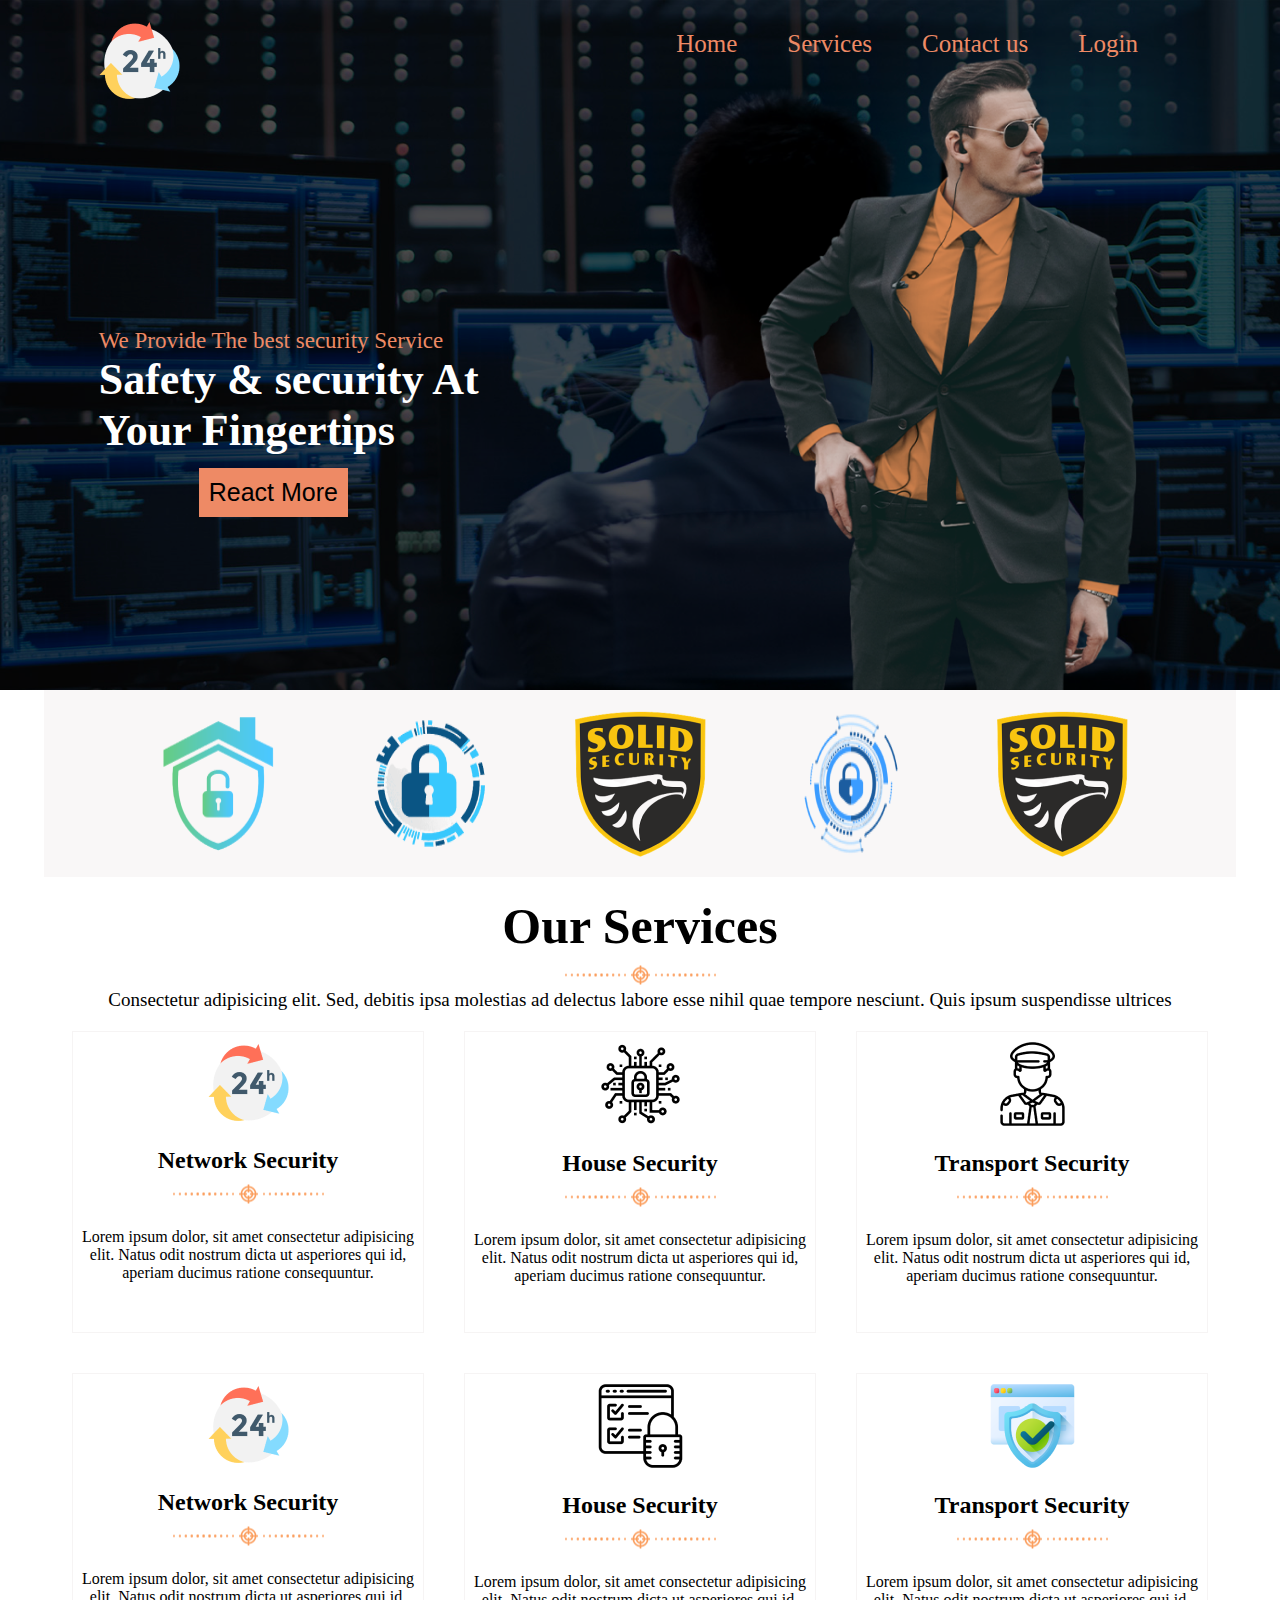
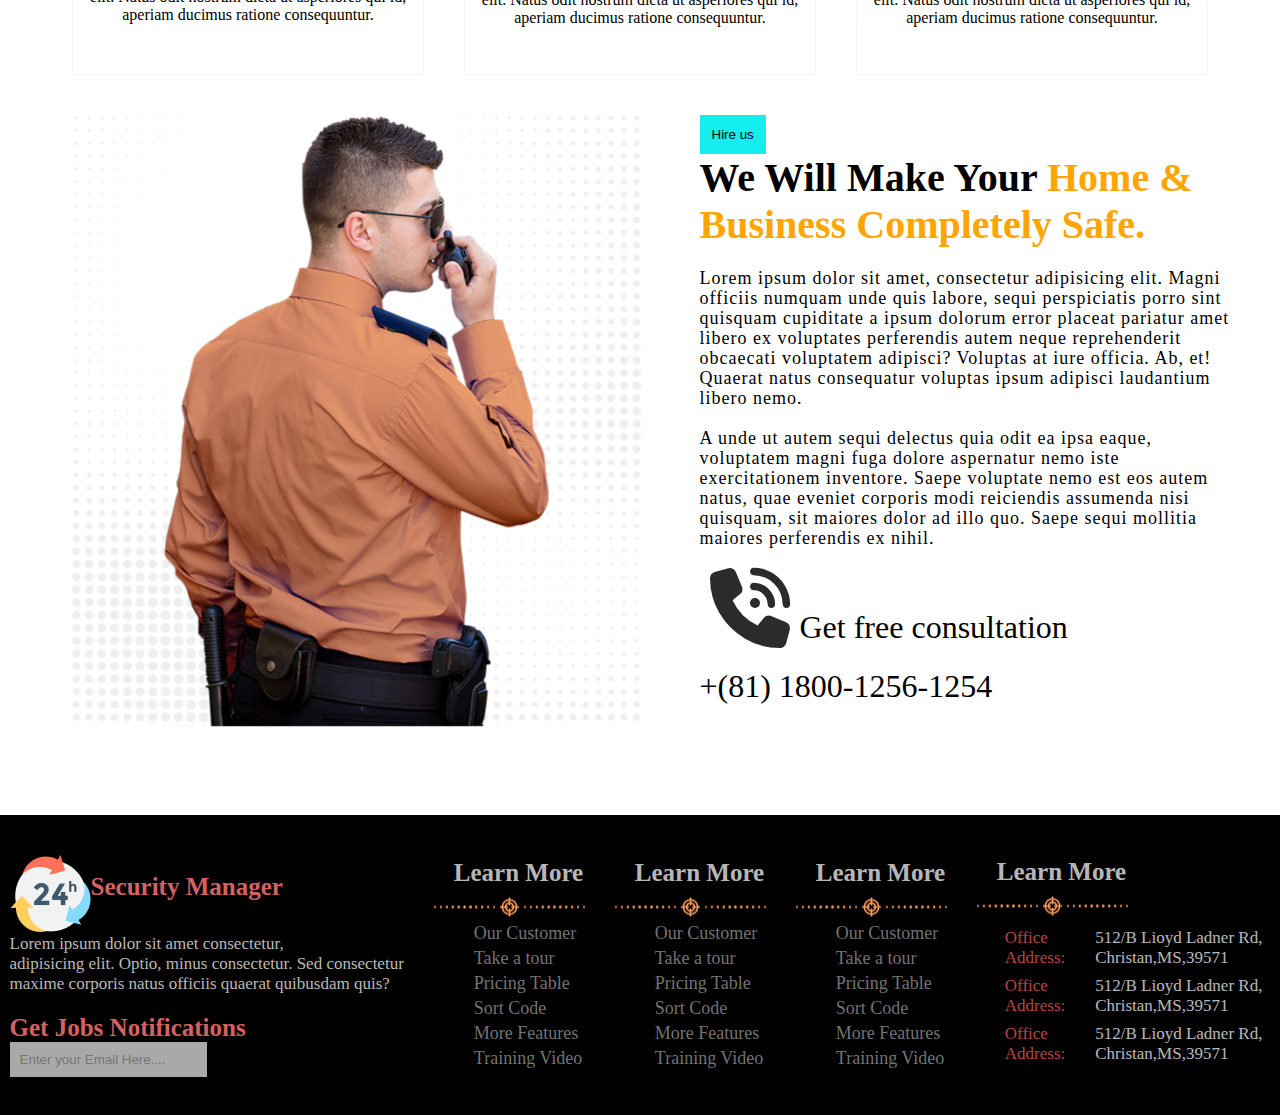
<file: Practice Day 2.5/Practice day/index.html>
<!DOCTYPE html>
<html lang="en">
<head>
    <meta charset="UTF-8">
    <meta name="viewport" content="width=device-width, initial-scale=1.0">
    <link rel="stylesheet" href="https://cdnjs.cloudflare.com/ajax/libs/font-awesome/6.4.2/css/all.min.css">
    <link rel = "stylesheet", href = "practice.css">
    <title>Practice project</title>
</head>
<header>
    <nav>
        <div class="side-div">
            <img class = "icon" src = "images/icon in nav.png", alt = "icon">
            <p class = "para-in-nav">We Provide The best security Service</p>
            <h1 class = "head-in-nav">Safety & security At <br> Your Fingertips</h1>
            <button class = "div-button">React More</button>
        </div>

     <div class="menu-container">
        <ul class="menu-class">
            <li>Home</li>
            <li>Services</li>
            <li>Contact us</li>
            <li>Login</li>
        </ul>
        <img class="nav-image" src="images/image in nav.png" alt="nav image">
    </div>
    </nav>
</header>
<body>
    <section class = "mid">
        <img class = "mid1" src = "images/mid-logo1.png", alt = "logo">
        <img class = "mid2" src = "images/mid-logo2.png", alt = "logo">
        <img class = "mid3" src = "images/mid-logo3.png", alt = "logo">
        <img class = "mid4" src = "images/mid-logo4.png". alt = "logo">
        <img class = "mid4" src = "images/mid-logo5.png". alt = "logo">
    </section>
    
    <div class="header-part">
        <h1 class = "header">Our Services</h1>
        <img class = "div-img" src = "images/mid-mid.png", alt = "icon">
        <p class = "para">Consectetur adipisicing elit. Sed, debitis ipsa molestias ad delectus labore esse nihil quae tempore nesciunt.
            Quis ipsum suspendisse ultrices
        </p>
    </div>


    <section class = "mid-mid">
        <div class = "first-div">
            <img class = "img-part" src = "images/icon in nav.png", alt = "image">
            <h2 class = "header-in-div">Network Security</h2>
            <img  class = "img-part" src ="images/mid-mid.png", alt = "image">
            <p class = "header-in-div">
                Lorem ipsum dolor, sit amet consectetur adipisicing elit. Natus odit nostrum dicta ut asperiores qui id, aperiam ducimus ratione consequuntur.
            </p>
        </div>
        <div class = "second-div first-div">
            <img class = "img-part" src = "images/house security.png", alt = "image">
            <h2 class = "header-in-div">House Security</h2>
            <img  class = "img-part" src ="images/mid-mid.png", alt = "image">
            <p class = "header-in-div">
                Lorem ipsum dolor, sit amet consectetur adipisicing elit. Natus odit nostrum dicta ut asperiores qui id, aperiam ducimus ratione consequuntur.
            </p>
        </div>
        <div class = "third-div first-div">
            <img class = "img-part" src = "images/transport security.png", alt = "image">
            <h2 class = "header-in-div">Transport Security</h2>
            <img  class = "img-part" src ="images/mid-mid.png", alt = "image">
            <p class = "header-in-div">
                Lorem ipsum dolor, sit amet consectetur adipisicing elit. Natus odit nostrum dicta ut asperiores qui id, aperiam ducimus ratione consequuntur.
            </p>
        </div>
        </section>
        <section class = "mid-mid">
            <div class = "first-div">
                <img class = "img-part" src = "images/icon in nav.png", alt = "image">
                <h2 class = "header-in-div">Network Security</h2>
                <img  class = "img-part" src ="images/mid-mid.png", alt = "image">
                <p class = "header-in-div">
                    Lorem ipsum dolor, sit amet consectetur adipisicing elit. Natus odit nostrum dicta ut asperiores qui id, aperiam ducimus ratione consequuntur.
                </p>
            </div>
            <div class = "second-div first-div">
                <img class = "img-part" src = "images/website security.png", alt = "image">
                <h2 class = "header-in-div">House Security</h2>
                <img  class = "img-part" src ="images/mid-mid.png", alt = "image">
                <p class = "header-in-div">
                    Lorem ipsum dolor, sit amet consectetur adipisicing elit. Natus odit nostrum dicta ut asperiores qui id, aperiam ducimus ratione consequuntur.
                </p>
            </div>
            <div class = "third-div first-div">
                <img class = "img-part" src = "images/cctv security.png", alt = "image">
                <h2 class = "header-in-div">Transport Security</h2>
                <img  class = "img-part" src ="images/mid-mid.png", alt = "image">
                <p class = "header-in-div">
                    Lorem ipsum dolor, sit amet consectetur adipisicing elit. Natus odit nostrum dicta ut asperiores qui id, aperiam ducimus ratione consequuntur.
                </p>
            </div>
            </section>
    
    <section class="last-section">
        <div class="image-part">
            <img src = "images/last-image.png", alt = "last image">
        </div>
        <div class="para-part">
            <button class = "last-button">Hire us</button>
            <h1 class = "last-heading">We Will Make Your <span class = "color-changed">Home &<br>Business Completely Safe.</span></h1>
            <p1 class = "last-para">Lorem ipsum dolor sit amet, consectetur adipisicing elit. Magni officiis numquam unde quis labore, sequi perspiciatis 
                porro sint quisquam cupiditate a ipsum dolorum error placeat 
                pariatur amet libero ex voluptates perferendis autem neque 
                reprehenderit obcaecati voluptatem adipisci? 
                Voluptas at iure officia. Ab, et! Quaerat natus 
                consequatur voluptas ipsum adipisci laudantium libero nemo.
                <br><br>
                A unde ut autem sequi delectus quia odit ea ipsa eaque, 
                voluptatem magni fuga dolore aspernatur nemo iste exercitationem 
                inventore. Saepe voluptate nemo est eos autem natus, 
                quae eveniet corporis modi reiciendis assumenda nisi quisquam, 
                sit maiores dolor ad illo quo. Saepe sequi mollitia maiores 
                perferendis ex nihil.</p1>
            <h1 class = "phone"><i class="fa-solid fa-phone-volume"></i>Get free consultation</h1>
            <h1 class = "phone">+(81) 1800-1256-1254</h1>
        </div>
    </section>
</body>
<footer>
    <section class = "footer">
        <div class = "div1">
            <div class="semi-div-footer">
                <img class = "image-in-footer" src = "images/icon in nav.png", alt = "image">
                <h1 class = "head1">Security Manager</h1>
            </div>
            <p class = "para-in-footer">Lorem ipsum dolor sit amet consectetur, <br>adipisicing elit. Optio, minus consectetur. Sed consectetur 
                <br>maxime corporis natus officiis quaerat quibusdam quis?</p>
            <h1 class = "head1">Get Jobs Notifications</h1>
            <form>
                <input class = "Email" type = "email", placeholder="Enter your Email Here...." required>
            </form>
        </div>
        <div class="div">
            <h1 class = "learn-more">Learn More</h1>
            <img class ="img-in-footer" src = "images/mid-mid.png", alt = "image">
            <br>
            <p1>
                <div class = "services-details">
                Our Customer<br>
                Take a tour<br>
                Pricing Table<br>
                Sort Code<br>
                More Features<br>
                Training Video<br>
                </div>
            </p1>
        </div>

        <div class="div">
            <h1 class = "learn-more">Learn More</h1>
            <img class ="img-in-footer" src = "images/mid-mid.png", alt = "image">
            <br>
            <p1>
                <div class = "services-details">
                Our Customer<br>
                Take a tour<br>
                Pricing Table<br>
                Sort Code<br>
                More Features<br>
                Training Video<br>
                </div>
            </p1>
        </div>
        
        <div class="div">
            <h1 class = "learn-more">Learn More</h1>
            <img class ="img-in-footer" src = "images/mid-mid.png", alt = "image">
            <br>
            <p1>
                <div class = "services-details">
                Our Customer<br>
                Take a tour<br>
                Pricing Table<br>
                Sort Code<br>
                More Features<br>
                Training Video<br>
                </div>
            </p1>
        </div>
        
        <div class="div">
            <h1 class = "learn-more">Learn More</h1>
            <img class ="img-in-footer" src = "images/mid-mid.png", alt = "image">
            <br>
            <p1>
                <div class = "d1">
                <span class = "color">
                Office<br>
                Address:<br>
                </span>

                <div class = "dd1">
                512/B Lioyd Ladner Rd,<br>
                Christan,MS,39571<br>
                </div>
                </div>
            </p1>
            <p1>
                <div class = "d1">
                <span class = "color">
                Office<br>
                Address:<br>
                </span>

                <div class = "dd1">
                512/B Lioyd Ladner Rd,<br>
                Christan,MS,39571<br>
                </div>
                </div>
            </p1>
            <p1>
                <div class = "d1">
                <span class = "color">
                Office<br>
                Address:<br>
                </span>

                <div class = "dd1">
                512/B Lioyd Ladner Rd,<br>
                Christan,MS,39571<br>
                </div>
                </div>
            </p1>
        </div>
        
        
      
    </section>
</footer>
</html>
</file>
<file: Practice Day 2.5/Practice day/practice.css>
*
{
    margin : 0px;
    padding : 0px;
}

nav
{   display: flex;
    justify-content: space-around;
    height: 690px;
    text-wrap: wrap;
    background-image: url(images/back\ image\ 1.png);
}

.menu-class
{
    list-style : none;
    font-size: 25px;
    color:rgb(238, 138, 101);
    display: flex;
    gap: 50px;
    padding-top: 30px;
}

li:hover
{
    cursor: pointer;
    color:green;
}

.icon
{
   position: relative;
   height: fit-content;
   padding-top: 20px;
}

.nav-image
{
   width: 80%;
   margin-left: 70px;
}

.para-in-nav
{
    margin-top:223px;
}

.div-button
{
   font-size: 25px;
   background-color:rgb(238, 138, 101);
   border:none;
   margin-left: 100px;
   margin-top:12px;
   padding:10px;
   cursor: pointer;
}

.div-button:hover
{
    color:gray;
    border-spacing: 12px;
}


.head-in-nav
{
    color:white;
    font-size: 44px;
}

.para-in-nav
{
    color:rgb(238, 138, 101);
    font-size: 23px;
}


.mid
{
    width: 90%;
    display: flex;
    margin: auto;
    justify-content: center;
    background-color:rgba(245, 240, 240, 0.562);
    gap : 80px;
    padding : 20px;
}

.mid-mid
{   
    display:flex;
    justify-content: center;
    align-items: center;
    margin-top: 20px;
    gap:40px;
    margin-bottom: 40px;
}


.header-part
{
    text-align: center;
    margin-top: 20px;
}

.header
{
    font-size: 50px;
    margin-bottom:10px;
}

.para
{
   font-size : 19px;
}

.first-div
{
    border: 1px solid rgb(246, 244, 244);
    text-align: center;
    height: 300px;
    width: 350px;
}

.header-in-div
{
    margin-top:20px;
}

.img-part
{
    margin-top:10px;
}

.last-section
{
    display: flex;
    justify-content:center;
    align-items:center;
    gap:60px;
}

.image-part
{
    height: 700px;
    width: 569px;
    margin-left:30px;
   
}

.para-part
{
    height: 700px;
    width: 540px;
    
    
}

.last-button
{
    background-color:rgb(20, 238, 238);
    padding:12px;
    border-style: none;
}

.color-changed
{
    color:orange
}

.last-heading
{
    font-size:40px;
    font-weight: 200px;
    margin-bottom:20px;;
}

.last-para
{
    letter-spacing: 1px;
    font-size:18px;
    line-break: auto;
    line-height:20px;
}

.phone
{
    font-weight: 100;
    margin-top: 10px;
}

.fa-phone-volume
{
    color:rgb(44, 43, 43);
    font-size: 80px;
    padding:10px;
}

.semi-div-footer
{
    display: flex;
    color:orange;
}

.footer
{
    background-color: black;
    height: 300px;
    display: flex;
    justify-content: center;
    align-items:center;
    gap:50px;
}

.head1
{
    margin-top:20px;
    font-size: 25px;
    color:rgb(213, 98, 98);
}

.para-in-footer
{
    color:rgb(187, 185, 183);
    font-size: 17px;
    font-weight: 100px;
    line-height: 20px;
}


.Email
{
    border-style: none;
    padding:10px;
    background-color:rgb(169, 169, 170);
}

.img-in-footer
{
    margin-left:-20px;
}

.services-details
{
    margin-left:20px;
    font-size:18px;
    color:rgba(142, 142, 142, 0.831);
    line-height: 25px;
}

.learn-more
{
    color:rgba(226, 224, 224, 0.831);
    margin-bottom:10px;
    font-size:25px;
}

.d1
{
    color:rgba(226, 224, 224, 0.831);
    display: flex;
    gap:30px;
    font-size: 17px;
    margin:8px;
}

.color
{
    color:rgb(177, 72, 72);
}


/* media query */

@media screen and (max-width: 768px) {
    nav {
        flex-direction: column;
        height: auto;
    }

    .menu-class {
        flex-direction: column;
        align-items: center;
        gap: 20px;
    }

    .nav-image {
        width: 100%;
        margin-left: 0;
    }

    .mid {
        flex-direction: column;
        gap: 20px;
    }

    .first-div {
        width: 100%;
    }

    .last-section {
        flex-direction: column;
        gap: 20px;
    }

    .image-part, .para-part {
        width: 100%;
        height: auto;
    }

    .footer {
        flex-direction: column;
        gap: 20px;
    }
}

@media screen and (max-width: 480px) {
    .menu-class {
        font-size: 20px;
    }

    .header {
        font-size: 40px;
    }

    .para {
        font-size: 16px;
    }

    .last-heading {
        font-size: 30px;
    }

    .last-para {
        font-size: 16px;
    }

    .fa-phone-volume {
        font-size: 60px;
    }

    .head1 {
        font-size: 20px;
    }

    .para-in-footer {
        font-size: 15px;
    }

    .services-details {
        font-size: 16px;
    }

    .learn-more {
        font-size: 20px;
    }

    .d1 {
        font-size: 15px;
    }
}
</file>
